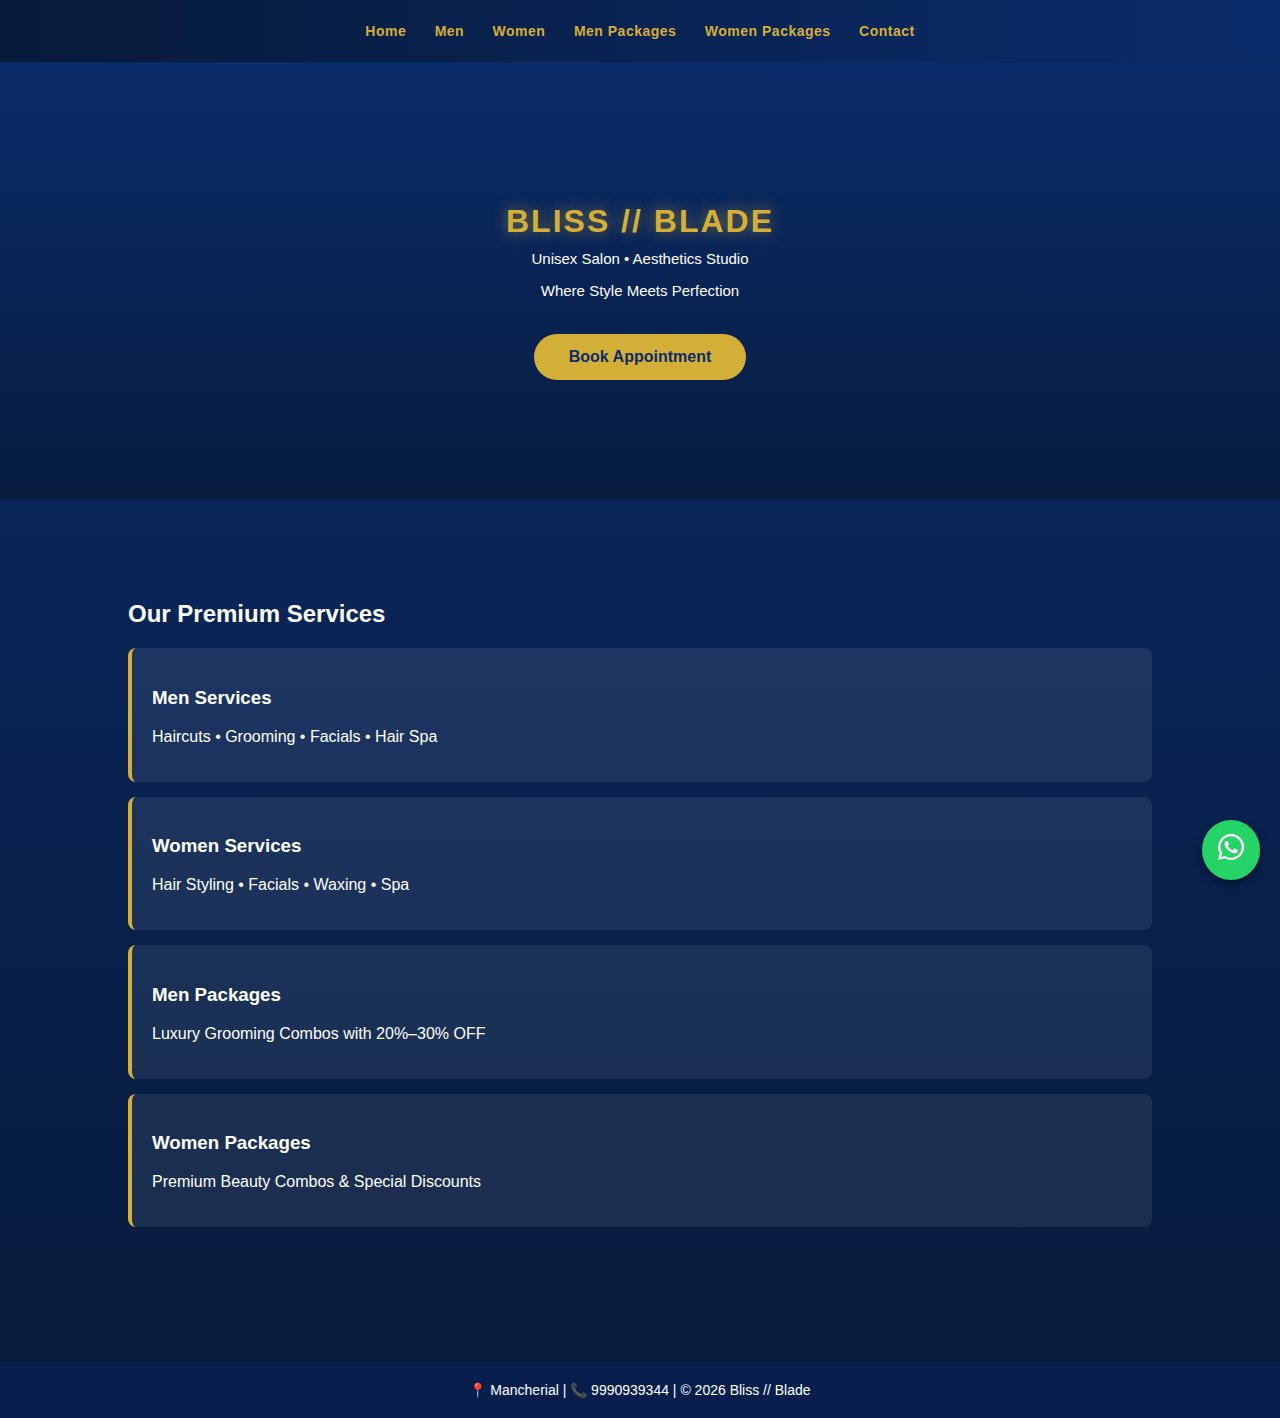
<file: index.html>
<!DOCTYPE html>
<html>
<head>
<title>Bliss // Blade</title>
<link rel="stylesheet" href="style.css">
</head>
    
<!-- ===================== BOOKING MODAL ===================== -->
<div id="bookingModal" class="modal">

    <div class="modal-content">

        <span class="close-btn" onclick="closeBookingModal()">&times;</span>

        <h2>Quick Booking</h2>

        <form onsubmit="sendToWhatsApp(); return false;">

            <!-- Name Field -->
            <input type="text" id="name" placeholder="Your Name" required>

            <!-- Service Dropdown -->
            <select id="service" required>
                <option value="" disabled selected>Select Service</option>
                <option>Hair Cut</option>
                <option>Beard Trim</option>
                <option>Hair Spa</option>
                <option>Facial</option>
                <option>Hair Coloring</option>
                <option>Waxing</option>
                <option>Threading</option>
            </select>

            <!-- Date Field -->
            <input type="date" id="date" required>

            <!-- Time Field -->
            <input type="time" id="time" required>

            <button type="submit" class="button">Send Booking</button>

        </form>

    </div>
</div>
<!-- ===================== END BOOKING MODAL ===================== -->

<body>

<nav>
<a href="index.html">Home</a>
<a href="men.html">Men</a>
<a href="women.html">Women</a>
<a href="men-packages.html">Men Packages</a>
<a href="women-packages.html">Women Packages</a>
<a href="contact.html">Contact</a>
</nav>

<div class="hero">
<h1>BLISS // BLADE</h1>
<p>Unisex Salon • Aesthetics Studio</p>
<p>Where Style Meets Perfection</p>
<a class="button" href="#" onclick="openBookingModal()">Book Appointment</a>
</div>

<div class="section">
<h2>Our Premium Services</h2>

<div class="grid">

<a href="men.html" class="card">
<h3>Men Services</h3>
<p>Haircuts • Grooming • Facials • Hair Spa</p>
</a>

<a href="women.html" class="card">
<h3>Women Services</h3>
<p>Hair Styling • Facials • Waxing • Spa</p>
</a>

<a href="men-packages.html" class="card">
<h3>Men Packages</h3>
<p>Luxury Grooming Combos with 20%–30% OFF</p>
</a>

<a href="women-packages.html" class="card">
<h3>Women Packages</h3>
<p>Premium Beauty Combos & Special Discounts</p>
</a>

</div>
</div>

<div class="footer">
📍 Mancherial | 📞 9990939344 | © 2026 Bliss // Blade
</div>
    
<!-- ===================== FLOATING WHATSAPP BUTTON ===================== -->
<a href="https://wa.me/919990939344" target="_blank" class="floating-whatsapp">

    <!-- WhatsApp SVG Icon -->
    <svg xmlns="http://www.w3.org/2000/svg" width="26" height="26" viewBox="0 0 24 24" fill="white">
        <path d="M20.52 3.48A11.86 11.86 0 0012.05 0C5.4 0 .02 5.37.02 12c0 2.11.55 4.18 1.6 6.02L0 24l6.16-1.6A11.94 11.94 0 0012.05 24C18.7 24 24.08 18.63 24.08 12c0-3.2-1.25-6.21-3.56-8.52zM12.05 21.82c-1.8 0-3.57-.48-5.12-1.39l-.37-.22-3.65.95.98-3.55-.24-.37A9.8 9.8 0 012.25 12c0-5.42 4.41-9.82 9.8-9.82 2.62 0 5.09 1.02 6.94 2.88a9.75 9.75 0 012.87 6.94c0 5.42-4.4 9.82-9.8 9.82zm5.5-7.36c-.3-.15-1.77-.87-2.05-.97-.27-.1-.47-.15-.67.15-.2.3-.77.97-.95 1.17-.17.2-.35.22-.65.07-.3-.15-1.28-.47-2.43-1.49-.9-.8-1.5-1.78-1.67-2.08-.17-.3-.02-.47.13-.62.13-.13.3-.35.45-.52.15-.17.2-.3.3-.5.1-.2.05-.37-.02-.52-.07-.15-.67-1.62-.92-2.22-.24-.57-.49-.5-.67-.5h-.57c-.2 0-.52.07-.8.37-.27.3-1.05 1.02-1.05 2.5 0 1.47 1.08 2.9 1.23 3.1.15.2 2.13 3.26 5.16 4.57.72.31 1.28.5 1.72.64.72.23 1.37.2 1.88.12.57-.08 1.77-.72 2.02-1.42.25-.7.25-1.3.17-1.42-.07-.12-.27-.2-.57-.35z"/>
    </svg>

</a>
<!-- ===================== END FLOATING WHATSAPP BUTTON ===================== -->

</body>
</html>
</file>
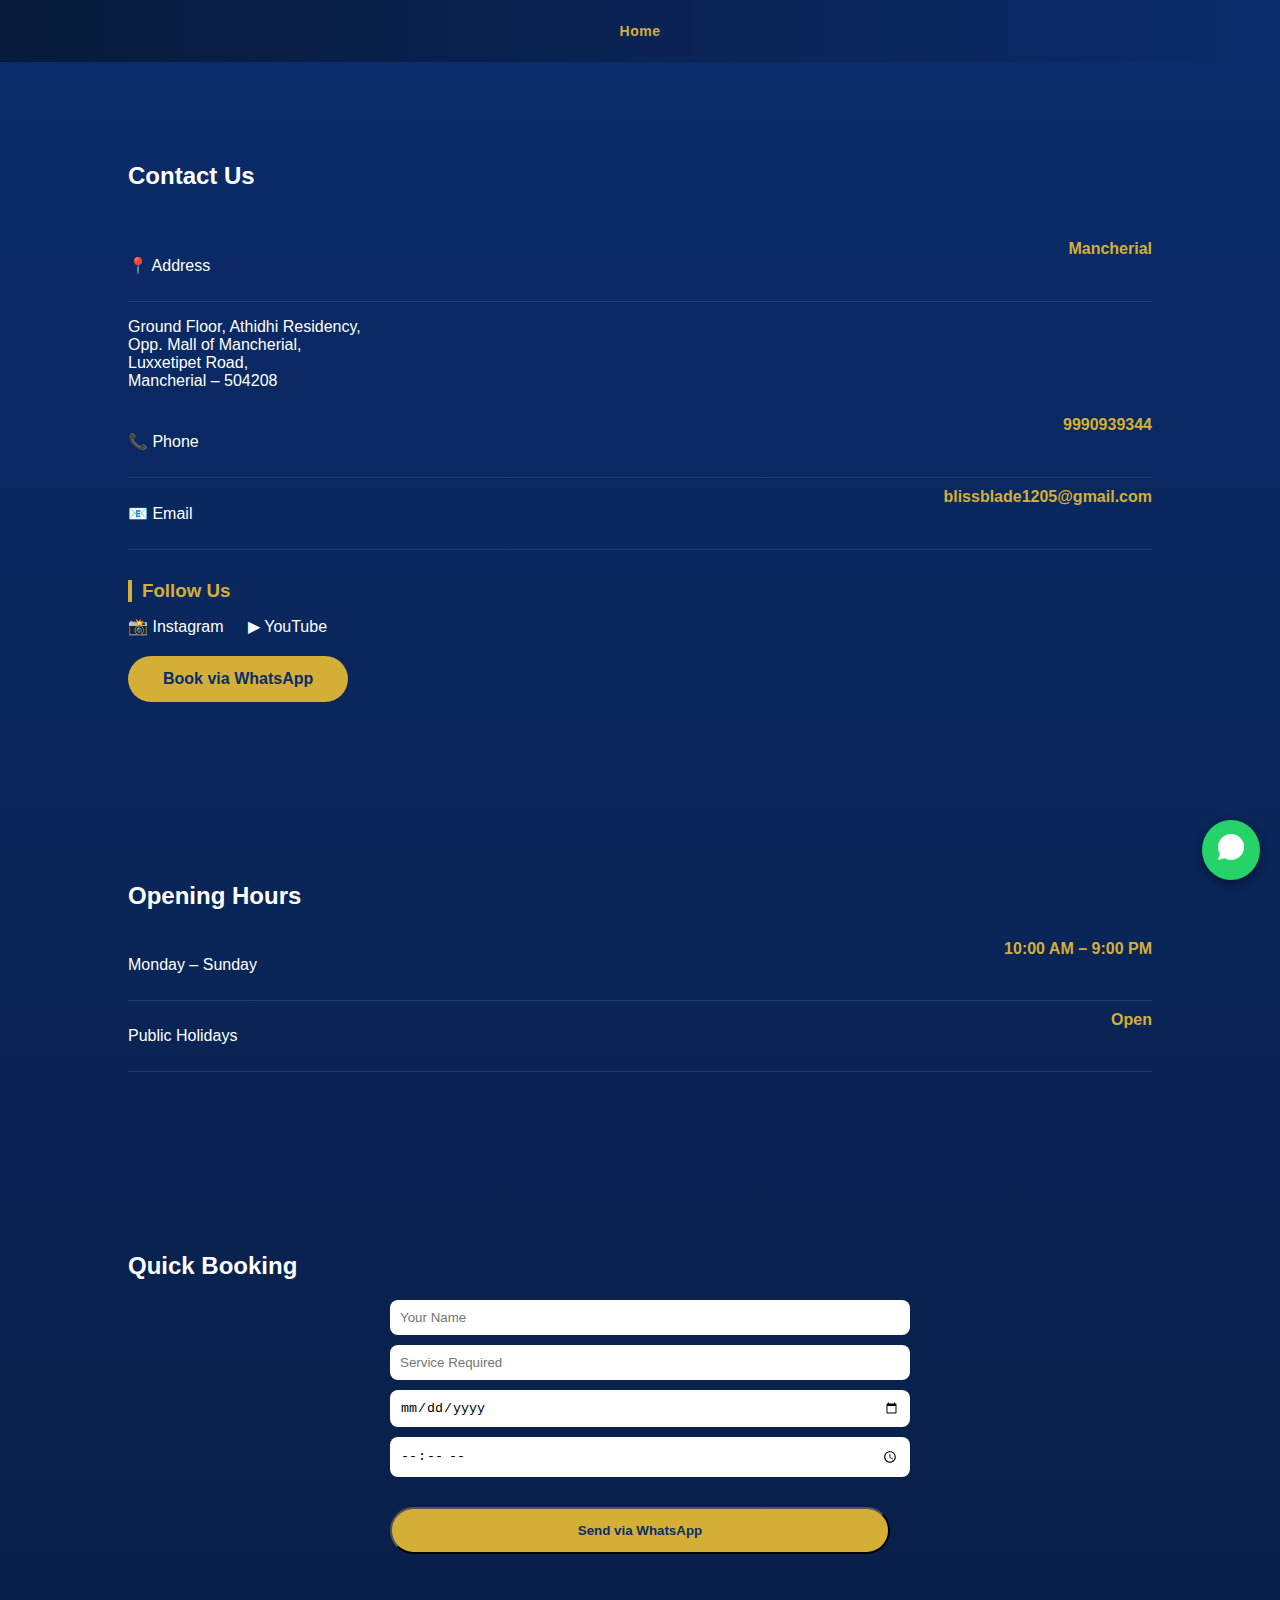
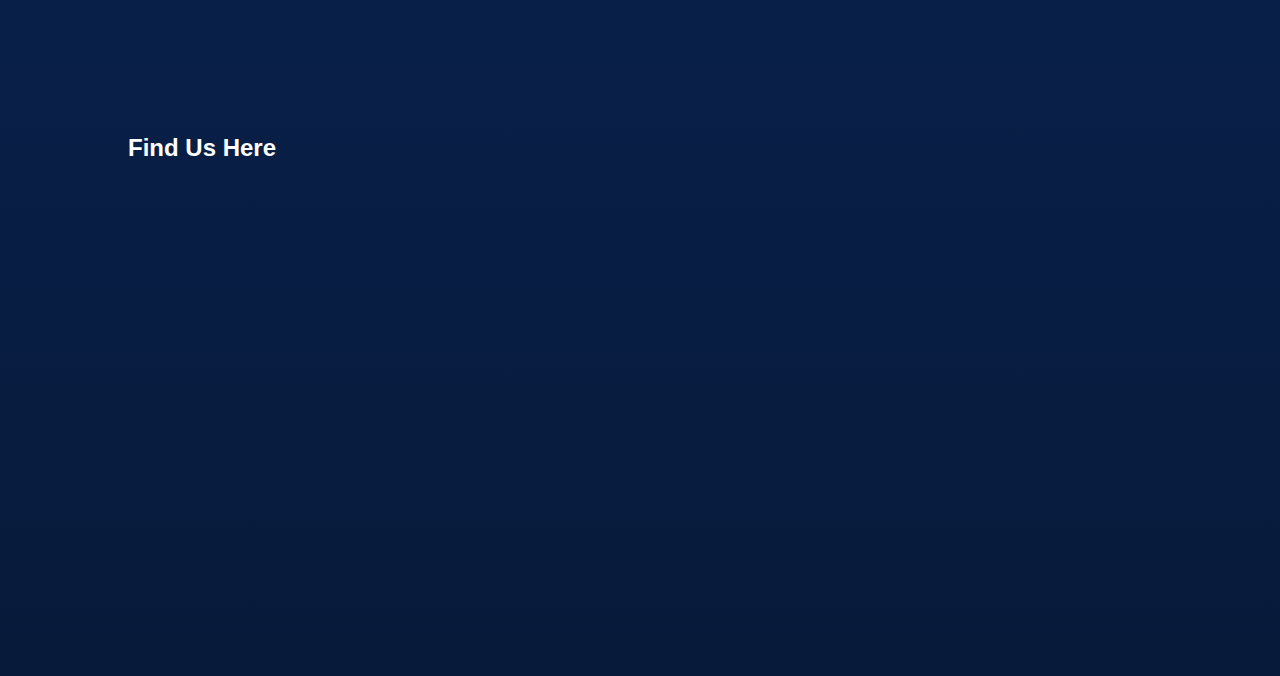
<file: contact.html>
<!DOCTYPE html>
<html>
<head>
<title>Contact - Bliss // Blade</title>
<link rel="stylesheet" href="style.css">
</head>

<!-- ===================== WHATSAPP BOOKING SCRIPT ===================== -->
<script>
function sendToWhatsApp() {

    // Get form values
    var name = document.getElementById("name").value;
    var service = document.getElementById("service").value;
    var date = document.getElementById("date").value;
    var time = document.getElementById("time").value;

    // Convert 24-hour to 12-hour format
    var timeParts = time.split(":");
    var hours = parseInt(timeParts[0]);
    var minutes = timeParts[1];

    var ampm = hours >= 12 ? "PM" : "AM";
    hours = hours % 12;
    hours = hours ? hours : 12;

    var formattedTime = hours + ":" + minutes + " " + ampm;

    // Confirmation popup
    var confirmBooking = confirm(
        "Please confirm your booking details:\n\n"
        + "Name: " + name + "\n"
        + "Service: " + service + "\n"
        + "Date: " + date + "\n"
        + "Time: " + formattedTime
    );

    // If user clicks OK
    if (confirmBooking) {

        var message = "Hello Bliss // Blade,%0A%0A"
            + "Name: " + name + "%0A"
            + "Service: " + service + "%0A"
            + "Preferred Date: " + date + "%0A"
            + "Preferred Time: " + formattedTime;

        var whatsappURL = "https://wa.me/919990939344?text=" + message;

        window.open(whatsappURL, "_blank");
    }
}
</script>
<!-- ===================== END WHATSAPP SCRIPT ===================== -->

  
<body>

<nav>
<a href="index.html">Home</a>
</nav>

<div class="section">
<h2>Contact Us</h2>

<div class="category">

<div class="service-item">
<p>📍 Address</p>
<span>Mancherial</span>
</div>

<p>
Ground Floor, Athidhi Residency,<br>
Opp. Mall of Mancherial,<br>
Luxxetipet Road,<br>
Mancherial – 504208
</p>

<div class="service-item">
<p>📞 Phone</p>
<span>9990939344</span>
</div>

<div class="service-item">
<p>📧 Email</p>
<span>blissblade1205@gmail.com</span>
</div>

<div style="margin-top:30px;">
<h3 style="color:#D4AF37;">Follow Us</h3>

<a href="https://www.instagram.com/bliss_blade/" target="_blank" style="margin-right:20px; text-decoration:none; color:white;">
📸 Instagram
</a>

<a href="https://www.youtube.com/" target="_blank" style="text-decoration:none; color:white;">
▶ YouTube
</a>
</div>


<a class="button" href="https://wa.me/919990939344">
Book via WhatsApp
</a>

</div>
</div>

<div class="section">
<h2>Opening Hours</h2>

<div class="service-item">
<p>Monday – Sunday</p>
<span>10:00 AM – 9:00 PM</span>
</div>

<div class="service-item">
<p>Public Holidays</p>
<span>Open</span>
</div>

</div>

<!-- ===================== QUICK BOOKING SECTION ===================== -->
<div class="section">
<h2>Quick Booking</h2>

<!-- Booking Form -->
<form onsubmit="sendToWhatsApp(); return false;" style="max-width:500px; margin:auto;">

 <!-- Customer booking details Input -->
<input type="text" id="name" placeholder="Your Name" required 
style="width:100%; padding:10px; margin-bottom:10px; border-radius:8px; border:none;">

<input type="text" id="service" placeholder="Service Required" required 
style="width:100%; padding:10px; margin-bottom:10px; border-radius:8px; border:none;">

<input type="date" id="date" required 
style="width:100%; padding:10px; margin-bottom:10px; border-radius:8px; border:none;">

<input type="time" id="time" required 
style="width:100%; padding:10px; margin-bottom:10px; border-radius:8px; border:none;">

<!-- Submit Button -->
<button type="submit" class="button" style="width:100%;">Send via WhatsApp</button>

</form>
</div>
<!-- ===================== END QUICK BOOKING SECTION ===================== -->

<div class="section">
<h2>Find Us Here</h2>

<div style="margin-top:30px;">
<iframe 
src="https://www.google.com/maps?q=18.8730762546184,79.43625566567&hl=en&z=17&output=embed"
width="100%" 
height="400" 
style="border:0; border-radius:12px;" 
allowfullscreen="" 
loading="lazy">
</iframe>
</div>

</div>
<!-- ===================== FLOATING WHATSAPP BUTTON ===================== -->
<a href="https://wa.me/919990939344" target="_blank" class="floating-whatsapp">

    <!-- WhatsApp SVG Icon -->
    <svg xmlns="http://www.w3.org/2000/svg" width="26" height="26" viewBox="0 0 24 24" fill="white">
        <path d="M20.52 3.48A11.86 11.86 0 0012.05 0C5.4 0 .02 5.37.02 12c0 2.11.55 4.18 1.6 6.02L0 24l6.16-1.6A11.94 11.94 0 0012.05 24C18.7 24 24.08 18.63 24.08 12c0-3.2-1.25-6.21-3.56-8.52z"/>
    </svg>

</a>
<!-- ===================== END FLOATING WHATSAPP BUTTON ===================== -->


</body>
</html>
</file>
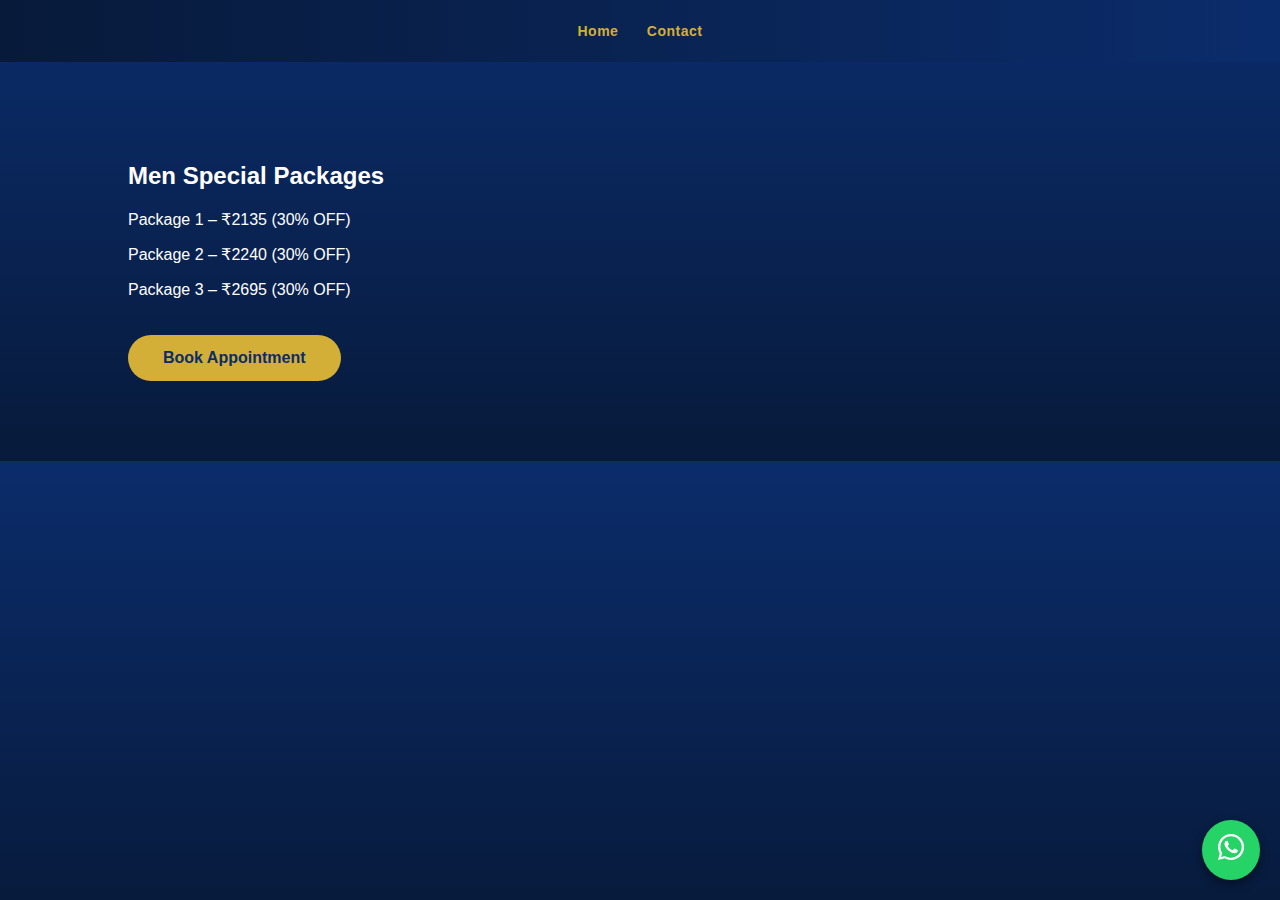
<file: men-packages.html>
<!DOCTYPE html>
<html>
<head>

<!-- Character encoding -->
<meta charset="UTF-8">
<!-- Mobile responsive scaling -->
<meta name="viewport" content="width=device-width, initial-scale=1.0">
    
<title>Men Packages - Bliss // Blade</title>
<link rel="stylesheet" href="style.css">
</head>


<body>

<nav>
<a href="index.html">Home</a>
<a href="contact.html">Contact</a>
</nav>

<div class="section">
<h2>Men Special Packages</h2>

<p>Package 1 – ₹2135 (30% OFF)</p>
<p>Package 2 – ₹2240 (30% OFF)</p>
<p>Package 3 – ₹2695 (30% OFF)</p>

<a class="button" href="#" onclick="openBookingModal()">Book Appointment</a>
</div>

<!-- ===================== FLOATING WHATSAPP BUTTON ===================== -->
<a href="https://wa.me/919990939344" target="_blank" class="floating-whatsapp">

    <!-- WhatsApp SVG Icon -->
    <svg xmlns="http://www.w3.org/2000/svg" width="26" height="26" viewBox="0 0 24 24" fill="white">
        <path d="M20.52 3.48A11.86 11.86 0 0012.05 0C5.4 0 .02 5.37.02 12c0 2.11.55 4.18 1.6 6.02L0 24l6.16-1.6A11.94 11.94 0 0012.05 24C18.7 24 24.08 18.63 24.08 12c0-3.2-1.25-6.21-3.56-8.52zM12.05 21.82c-1.8 0-3.57-.48-5.12-1.39l-.37-.22-3.65.95.98-3.55-.24-.37A9.8 9.8 0 012.25 12c0-5.42 4.41-9.82 9.8-9.82 2.62 0 5.09 1.02 6.94 2.88a9.75 9.75 0 012.87 6.94c0 5.42-4.4 9.82-9.8 9.82zm5.5-7.36c-.3-.15-1.77-.87-2.05-.97-.27-.1-.47-.15-.67.15-.2.3-.77.97-.95 1.17-.17.2-.35.22-.65.07-.3-.15-1.28-.47-2.43-1.49-.9-.8-1.5-1.78-1.67-2.08-.17-.3-.02-.47.13-.62.13-.13.3-.35.45-.52.15-.17.2-.3.3-.5.1-.2.05-.37-.02-.52-.07-.15-.67-1.62-.92-2.22-.24-.57-.49-.5-.67-.5h-.57c-.2 0-.52.07-.8.37-.27.3-1.05 1.02-1.05 2.5 0 1.47 1.08 2.9 1.23 3.1.15.2 2.13 3.26 5.16 4.57.72.31 1.28.5 1.72.64.72.23 1.37.2 1.88.12.57-.08 1.77-.72 2.02-1.42.25-.7.25-1.3.17-1.42-.07-.12-.27-.2-.57-.35z"/>
    </svg>

</a>
<!-- ===================== END FLOATING WHATSAPP BUTTON ===================== -->

<!-- ===================== BOOKING MODAL ===================== -->
<div id="bookingModal" class="modal">

    <div class="modal-content">

        <span class="close-btn" onclick="closeBookingModal()">&times;</span>

        <h2>Quick Booking</h2>

        <form onsubmit="sendToWhatsApp(); return false;">

            <!-- Name Field -->
            <input type="text" id="name" placeholder="Your Name" required>

            <!-- Service Dropdown -->
            <select id="service" required>
                <option value="" disabled selected>Select Service</option>
                <option>Hair Cut</option>
                <option>Beard Trim</option>
                <option>Hair Spa</option>
                <option>Facial</option>
                <option>Hair Coloring</option>
                <option>Waxing</option>
                <option>Threading</option>
            </select>

            <!-- Date Field -->
            <input type="date" id="date" required>

            <!-- Time Field -->
            <input type="time" id="time" required>

            <button type="submit" class="button">Send Booking</button>

        </form>

    </div>
</div>
<!-- ===================== END BOOKING MODAL ===================== -->

<!-- ===================== MODAL SCRIPT ===================== -->
<script>

function openBookingModal() {
    document.getElementById("bookingModal").style.display = "block";
}

function closeBookingModal() {
    document.getElementById("bookingModal").style.display = "none";
}

function sendToWhatsApp() {

    var name = document.getElementById("name").value;
    var service = document.getElementById("service").value;
    var date = document.getElementById("date").value;
    var time = document.getElementById("time").value;

    var timeParts = time.split(":");
    var hours = parseInt(timeParts[0]);
    var minutes = timeParts[1];
    var ampm = hours >= 12 ? "PM" : "AM";
    hours = hours % 12;
    hours = hours ? hours : 12;
    var formattedTime = hours + ":" + minutes + " " + ampm;

    alert("Thank you " + name + "! Redirecting to WhatsApp...");

    var message = "Hello Bliss // Blade,%0A%0A"
        + "Name: " + name + "%0A"
        + "Service: " + service + "%0A"
        + "Preferred Date: " + date + "%0A"
        + "Preferred Time: " + formattedTime;

    var whatsappURL = "https://wa.me/919990939344?text=" + message;

    window.open(whatsappURL, "_blank");

    closeBookingModal();
}

</script>
<!-- ===================== END MODAL SCRIPT ===================== -->

</body>
</html>
</file>
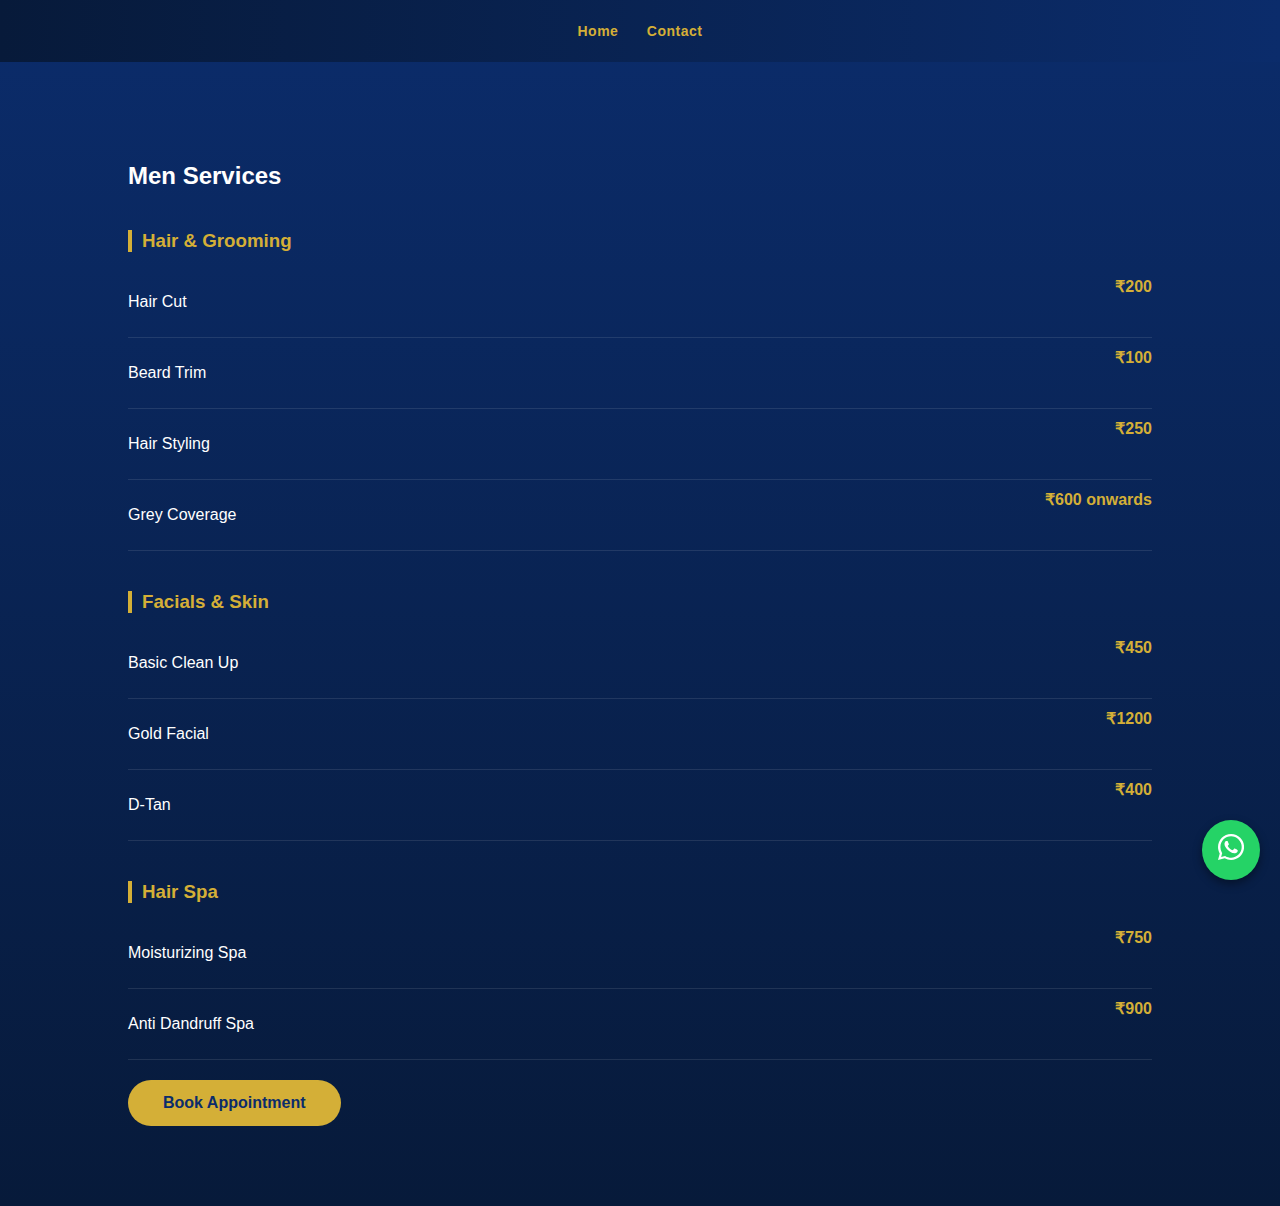
<file: men.html>
<!DOCTYPE html>
<html>
<head>
<title>Men Services - Bliss // Blade</title>
<link rel="stylesheet" href="style.css">
</head>
 

<body>

<nav>
<a href="index.html">Home</a>
<a href="contact.html">Contact</a>
</nav>

<div class="section">
<h2>Men Services</h2>

<div class="category">
<h3>Hair & Grooming</h3>

<div class="service-item">
<p>Hair Cut</p>
<span>₹200</span>
</div>

<div class="service-item">
<p>Beard Trim</p>
<span>₹100</span>
</div>

<div class="service-item">
<p>Hair Styling</p>
<span>₹250</span>
</div>

<div class="service-item">
<p>Grey Coverage</p>
<span>₹600 onwards</span>
</div>

</div>

<div class="category">
<h3>Facials & Skin</h3>

<div class="service-item">
<p>Basic Clean Up</p>
<span>₹450</span>
</div>

<div class="service-item">
<p>Gold Facial</p>
<span>₹1200</span>
</div>

<div class="service-item">
<p>D-Tan</p>
<span>₹400</span>
</div>

</div>

<div class="category">
<h3>Hair Spa</h3>

<div class="service-item">
<p>Moisturizing Spa</p>
<span>₹750</span>
</div>

<div class="service-item">
<p>Anti Dandruff Spa</p>
<span>₹900</span>
</div>

</div>

<a class="button" href="https://wa.me/919990939344">Book Appointment</a>
</div>

 <!-- ===================== FLOATING WHATSAPP BUTTON ===================== -->
<a href="https://wa.me/919990939344" target="_blank" class="floating-whatsapp">

    <!-- WhatsApp SVG Icon -->
    <svg xmlns="http://www.w3.org/2000/svg" width="26" height="26" viewBox="0 0 24 24" fill="white">
        <path d="M20.52 3.48A11.86 11.86 0 0012.05 0C5.4 0 .02 5.37.02 12c0 2.11.55 4.18 1.6 6.02L0 24l6.16-1.6A11.94 11.94 0 0012.05 24C18.7 24 24.08 18.63 24.08 12c0-3.2-1.25-6.21-3.56-8.52zM12.05 21.82c-1.8 0-3.57-.48-5.12-1.39l-.37-.22-3.65.95.98-3.55-.24-.37A9.8 9.8 0 012.25 12c0-5.42 4.41-9.82 9.8-9.82 2.62 0 5.09 1.02 6.94 2.88a9.75 9.75 0 012.87 6.94c0 5.42-4.4 9.82-9.8 9.82zm5.5-7.36c-.3-.15-1.77-.87-2.05-.97-.27-.1-.47-.15-.67.15-.2.3-.77.97-.95 1.17-.17.2-.35.22-.65.07-.3-.15-1.28-.47-2.43-1.49-.9-.8-1.5-1.78-1.67-2.08-.17-.3-.02-.47.13-.62.13-.13.3-.35.45-.52.15-.17.2-.3.3-.5.1-.2.05-.37-.02-.52-.07-.15-.67-1.62-.92-2.22-.24-.57-.49-.5-.67-.5h-.57c-.2 0-.52.07-.8.37-.27.3-1.05 1.02-1.05 2.5 0 1.47 1.08 2.9 1.23 3.1.15.2 2.13 3.26 5.16 4.57.72.31 1.28.5 1.72.64.72.23 1.37.2 1.88.12.57-.08 1.77-.72 2.02-1.42.25-.7.25-1.3.17-1.42-.07-.12-.27-.2-.57-.35z"/>
    </svg>

</a>
<!-- ===================== END FLOATING WHATSAPP BUTTON ===================== -->

</body>
</html>
</file>
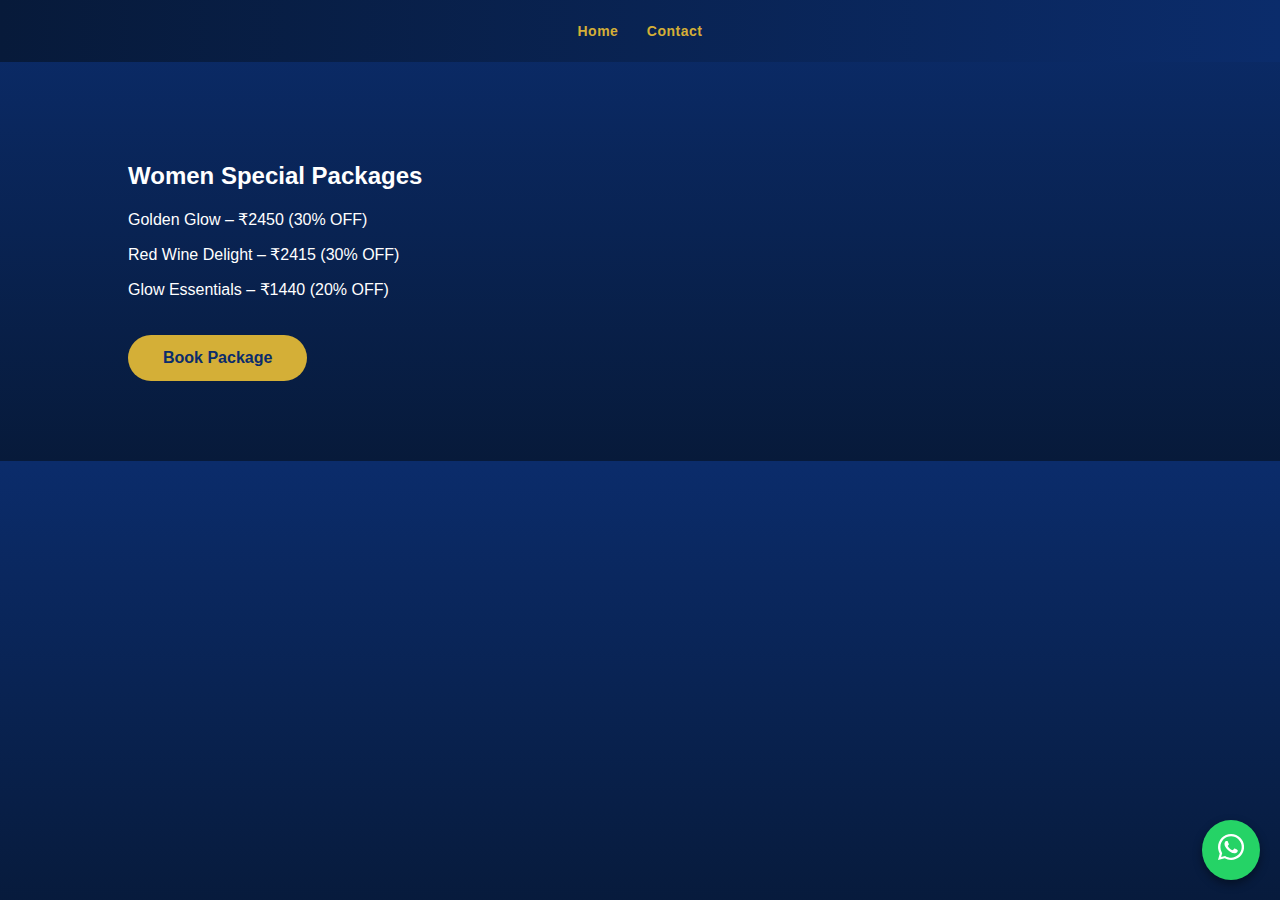
<file: women-packages.html>
<!DOCTYPE html>
<html>
<head>
<title>Women Packages - Bliss // Blade</title>
<link rel="stylesheet" href="style.css">
</head>
  
<body>

<nav>
<a href="index.html">Home</a>
<a href="contact.html">Contact</a>
</nav>

<div class="section">
<h2>Women Special Packages</h2>

<p>Golden Glow – ₹2450 (30% OFF)</p>
<p>Red Wine Delight – ₹2415 (30% OFF)</p>
<p>Glow Essentials – ₹1440 (20% OFF)</p>

<a class="button" href="https://wa.me/919990939344">Book Package</a>
</div>

<!-- ===================== FLOATING WHATSAPP BUTTON ===================== -->
<a href="https://wa.me/919990939344" target="_blank" class="floating-whatsapp">

    <!-- WhatsApp SVG Icon -->
    <svg xmlns="http://www.w3.org/2000/svg" width="26" height="26" viewBox="0 0 24 24" fill="white">
        <path d="M20.52 3.48A11.86 11.86 0 0012.05 0C5.4 0 .02 5.37.02 12c0 2.11.55 4.18 1.6 6.02L0 24l6.16-1.6A11.94 11.94 0 0012.05 24C18.7 24 24.08 18.63 24.08 12c0-3.2-1.25-6.21-3.56-8.52zM12.05 21.82c-1.8 0-3.57-.48-5.12-1.39l-.37-.22-3.65.95.98-3.55-.24-.37A9.8 9.8 0 012.25 12c0-5.42 4.41-9.82 9.8-9.82 2.62 0 5.09 1.02 6.94 2.88a9.75 9.75 0 012.87 6.94c0 5.42-4.4 9.82-9.8 9.82zm5.5-7.36c-.3-.15-1.77-.87-2.05-.97-.27-.1-.47-.15-.67.15-.2.3-.77.97-.95 1.17-.17.2-.35.22-.65.07-.3-.15-1.28-.47-2.43-1.49-.9-.8-1.5-1.78-1.67-2.08-.17-.3-.02-.47.13-.62.13-.13.3-.35.45-.52.15-.17.2-.3.3-.5.1-.2.05-.37-.02-.52-.07-.15-.67-1.62-.92-2.22-.24-.57-.49-.5-.67-.5h-.57c-.2 0-.52.07-.8.37-.27.3-1.05 1.02-1.05 2.5 0 1.47 1.08 2.9 1.23 3.1.15.2 2.13 3.26 5.16 4.57.72.31 1.28.5 1.72.64.72.23 1.37.2 1.88.12.57-.08 1.77-.72 2.02-1.42.25-.7.25-1.3.17-1.42-.07-.12-.27-.2-.57-.35z"/>
    </svg>

</a>
<!-- ===================== END FLOATING WHATSAPP BUTTON ===================== -->

</body>
</html>
</file>
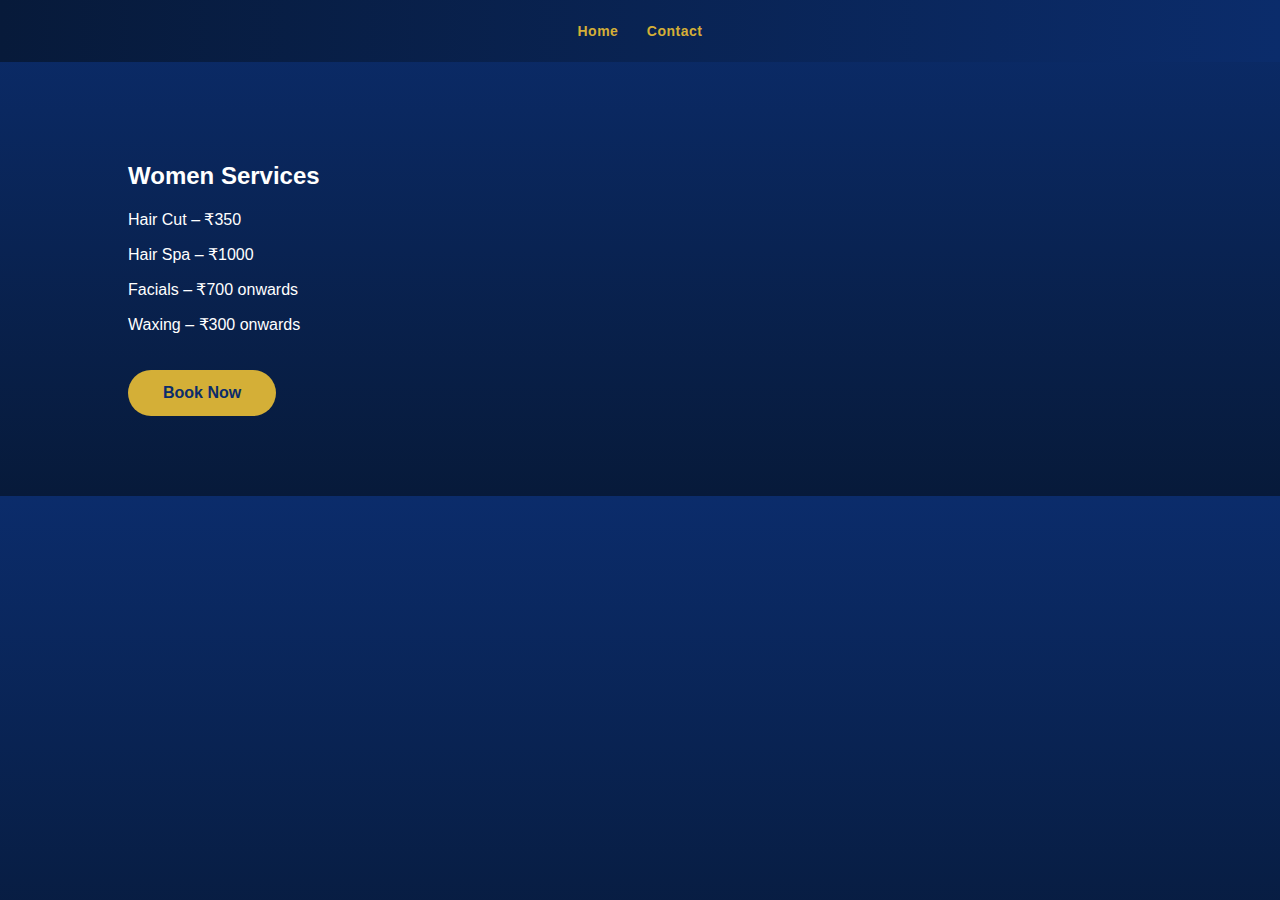
<file: women.html>
<!DOCTYPE html>
<html>
<head>
<title>Women Services - Bliss // Blade</title>
<link rel="stylesheet" href="style.css">
</head>
<body>

<nav>
<a href="index.html">Home</a>
<a href="contact.html">Contact</a>
</nav>

<div class="section">
<h2>Women Services</h2>

<p>Hair Cut – ₹350</p>
<p>Hair Spa – ₹1000</p>
<p>Facials – ₹700 onwards</p>
<p>Waxing – ₹300 onwards</p>

<a class="button" href="https://wa.me/919990939344">Book Now</a>
</div>

</body>
</html>
</file>
<file: style.css>
/* ===================== BASE MOBILE STYLES ===================== */

body {
    margin: 0;
    font-family: 'Segoe UI', sans-serif;
    background: linear-gradient(180deg, #0B2C6B 0%, #071a3a 100%);
    color: white;
    font-size: 16px;   /* Good mobile readability */
}

/* ===================== MOBILE NAVIGATION ===================== */

nav {
    background: linear-gradient(90deg, #071a3a, #0B2C6B);
    padding: 15px;
    text-align: center;
    position: sticky;
    top: 0;
    z-index: 1000;
}

nav a {
    display: inline-block;
    margin: 8px 12px;
    font-size: 14px;
    color: #D4AF37;   /* Gold */
    text-decoration: none;
    font-weight: 600;
    letter-spacing: 0.5px;
    transition: 0.3s;
}

nav a:hover {
    color: white;
}

/* ===================== HERO SECTION ===================== */
.hero {
    text-align: center;
    padding: 120px 20px;
    background: linear-gradient(rgba(11,44,107,0.85), rgba(7,26,58,0.85)),
    url('https://images.unsplash.com/photo-1522337360788-8b13dee7a37e');
    background-size: cover;
    background-position: center;
}

.hero h1 {
    font-size: 32px;
    color: #D4AF37;
    letter-spacing: 2px;
    margin-bottom: 10px;
    text-shadow: 0 0 15px rgba(212,175,55,0.6);
}


.hero p {
    font-size: 15px;
    margin-top: 10px;
}

/* ===================== BUTTON ===================== */
.button {
    display: block;              /* Mobile friendly */
                    
    background: #D4AF37;
    color: #0B2C6B;
    padding: 14px;
    margin-top: 20px;
    text-decoration: none;
    font-weight: bold;
    border-radius: 30px;
    transition: 0.3s;
    text-align: center;
}

.button:hover {
    background: #b9962f;
    transform: scale(1.05);
}

/* ===================== SECTION ===================== */
.section {
    padding: 40px 20px;   /* Better for mobile */
}

/* ===================== CARD ===================== */
.card {
    background: rgba(255,255,255,0.08);
    padding: 20px;
    margin: 15px 0;
    border-left: 4px solid #D4AF37;
    border-radius: 8px;
    text-decoration: none;
    color: white;
    display: block;
}

/* ===================== FOOTER ===================== */
.footer {
    background: #081f4d;
    text-align: center;
    padding: 20px;
    margin-top: 40px;
    font-size: 14px;
}

/* ===================== SERVICE LIST ===================== */
.service-item {
    display: flex;
    justify-content: space-between;
    padding: 10px 0;
    border-bottom: 1px solid rgba(255,255,255,0.1);
}

.service-item span {
    font-weight: bold;
    color: #D4AF37;
}

/* ===================== CATEGORY ===================== */
.category {
    margin-top: 40px;
}

.category h3 {
    color: #D4AF37;
    margin-bottom: 15px;
    border-left: 4px solid #D4AF37;
    padding-left: 10px;
}

/* ===================== FLOATING WHATSAPP ===================== */
.floating-whatsapp {
    position: fixed;
    bottom: 20px;
    right: 20px;
    background-color: #25D366;
    color: white;
    font-size: 22px;
    padding: 14px 16px;
    border-radius: 50%;
    text-decoration: none;
    box-shadow: 0 4px 10px rgba(0,0,0,0.4);
    z-index: 1000;
    transition: 0.3s;
}

.floating-whatsapp:hover {
    transform: scale(1.1);
}

/* ===================== BOOKING MODAL ===================== */
.modal {
    display: none;
    position: fixed;
    z-index: 2000;
    left: 0;
    top: 0;
    width: 100%;
    height: 100%;
    background: rgba(0,0,0,0.7);
}

.modal-content {
    background: #0B2C6B;
    margin: 25% auto;      /* Better center on mobile */
    padding: 25px;
    width: 90%;
    max-width: 400px;
    border-radius: 12px;
    text-align: center;
}

.modal-content input,
.modal-content select {
    width: 100%;
    padding: 10px;
    margin: 10px 0;
    border-radius: 8px;
    border: none;
}

.close-btn {
    float: right;
    font-size: 22px;
    cursor: pointer;
    color: #D4AF37;
}

/* ===================== DESKTOP ENHANCEMENT ===================== */
@media (min-width: 768px) {

    .section {
        padding: 80px 10%;
    }

    .button {
        width: auto;
        display: inline-block;
        padding: 14px 35px;
    }

    .modal-content {
        margin: 10% auto;
    }

}


/* ===================== MOBILE WHATSAPP FIX ===================== */
@media (max-width: 768px) {

    .floating-whatsapp {
        bottom: 15px;
        right: 15px;
        width: 55px;
        height: 55px;
        display: flex;
        align-items: center;
        justify-content: center;
    }

}


/* Force 4 buttons first row, 2 second row (Mobile only) */
@media (max-width: 768px) {

    nav {
        display: grid;
        grid-template-columns: repeat(4, auto); /* 4 per row */
        justify-content: center;                /* center rows */
        gap: 10px 18px;                         /* spacing */
    }

    nav a {
        font-size: 12px;      /* slightly smaller */
        white-space: nowrap;  /* prevent text break */
        margin: 0;
    }

}
</file>
